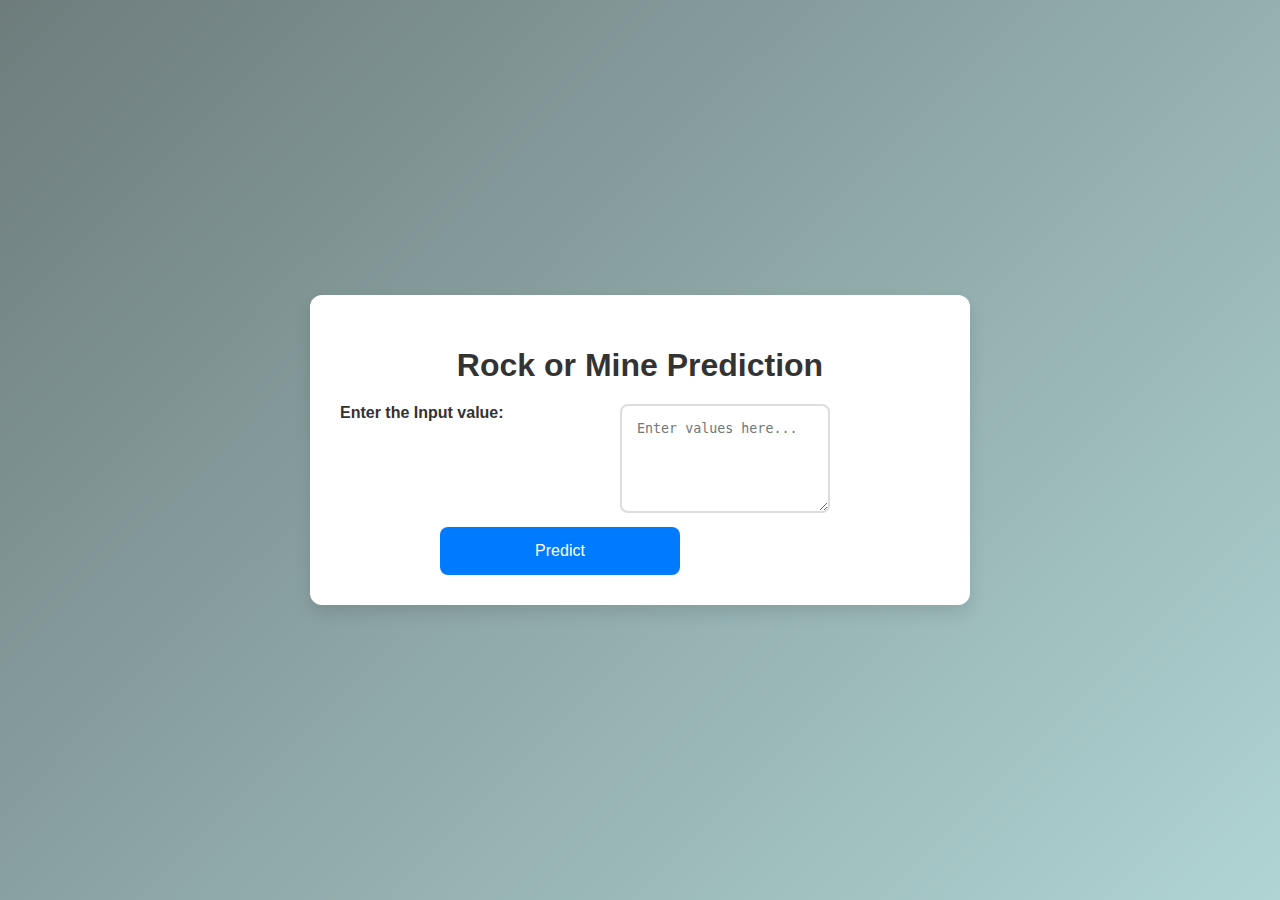
<file: templates/index.html>
<!DOCTYPE html>
<html lang="en">
<head>
    <meta charset="UTF-8">
    <meta name="viewport" content="width=device-width, initial-scale=1.0">
    <title>Predict Rock or Mine</title>
    <!-- Bootstrap CSS Link -->
    <link href="https://cdn.jsdelivr.net/npm/bootstrap@5.3.0-alpha1/dist/css/bootstrap.min.css" rel="stylesheet" integrity="sha384-KyZXEJ6b1l3uK0J6p8HZ5KY02D5b5gVpO5CkLeF7uH4bYtpqE2rb5W6qF5xS2fS0" crossorigin="anonymous">
    <style>
        body {
            background: linear-gradient(135deg, #6E7C7C, #B0D4D4); /* Linear gradient background */
            font-family: 'Arial', sans-serif;
            height: 100vh;
            display: flex;
            justify-content: center;
            align-items: center;
            margin: 0;
        }
        .container {
            background-color: #ffffff;
            padding: 30px;
            border-radius: 12px;
            box-shadow: 0px 8px 16px rgba(0, 0, 0, 0.1);
            max-width: 600px;
            width: 100%;
        }
        h1 {
            text-align: center;
            color: #333;
            margin-bottom: 20px;
        }
        .form-label {
            font-weight: bold;
            color: #333;
            position: absolute;
           
        }
        .form-control {
            border-radius: 8px;
            border: 2px solid #ddd;
            transition: all 0.3s ease;
            padding: 15px;
            position: relative;
            margin-left: 280px;
        }
        .form-control:focus {
            border-color: #007bff;
            box-shadow: 0 0 8px rgba(0, 123, 255, 0.6);
        }
        .form-control:hover {
            border-color: #007bff;
        }
        .btn-primary {
            width: 40%;
            font-size: 16px;
            padding: 15px;
            background-color: #007bff;
            border: none;
            border-radius: 8px;
            color: #fff;
            transition: background-color 0.3s;
            margin-left:100px;
            margin-top: 10px;
        }
        .btn-primary:hover {
            background-color: #0056b3;
        }
        .btn-primary:active {
            background-color: #003f7f;
        }
        .btn-primary:focus {
            outline: none;
        }
        textarea:focus {
            outline: none;
            box-shadow: 0 0 10px rgba(0, 123, 255, 0.5);
        }
    </style>
</head>
<body>

    <div class="container">
        <h1>Rock or Mine Prediction</h1>
        <form action="/predict" method="post">
            <div class="mb-3">
                <label for="input_data" class="form-label">Enter the Input value:</label>
                <textarea name="input_data" id="input_data" class="form-control" rows="5" placeholder="Enter values here..."></textarea>
            </div>
            <button type="submit" class="btn btn-primary">Predict</button>
        </form>
    </div>

    <!-- Bootstrap JS and Popper.js -->
    <script src="https://cdn.jsdelivr.net/npm/@popperjs/core@2.11.6/dist/umd/popper.min.js" integrity="sha384-oBqDVmMz4fnFO9gybU7m9a2jL3t9Q9fi8oyS6F6gfXyl5Y3v9y4kZRXRx76hz0Wv5" crossorigin="anonymous"></script>
    <script src="https://cdn.jsdelivr.net/npm/bootstrap@5.3.0-alpha1/dist/js/bootstrap.min.js" integrity="sha384-pzjw8f+ua7Kw1TIq0bHRJ7FfJccqL8BG79Kyqfm66D8XbBzkK92a4TPZyflmR4Am" crossorigin="anonymous"></script>
</body>
</html>
</file>
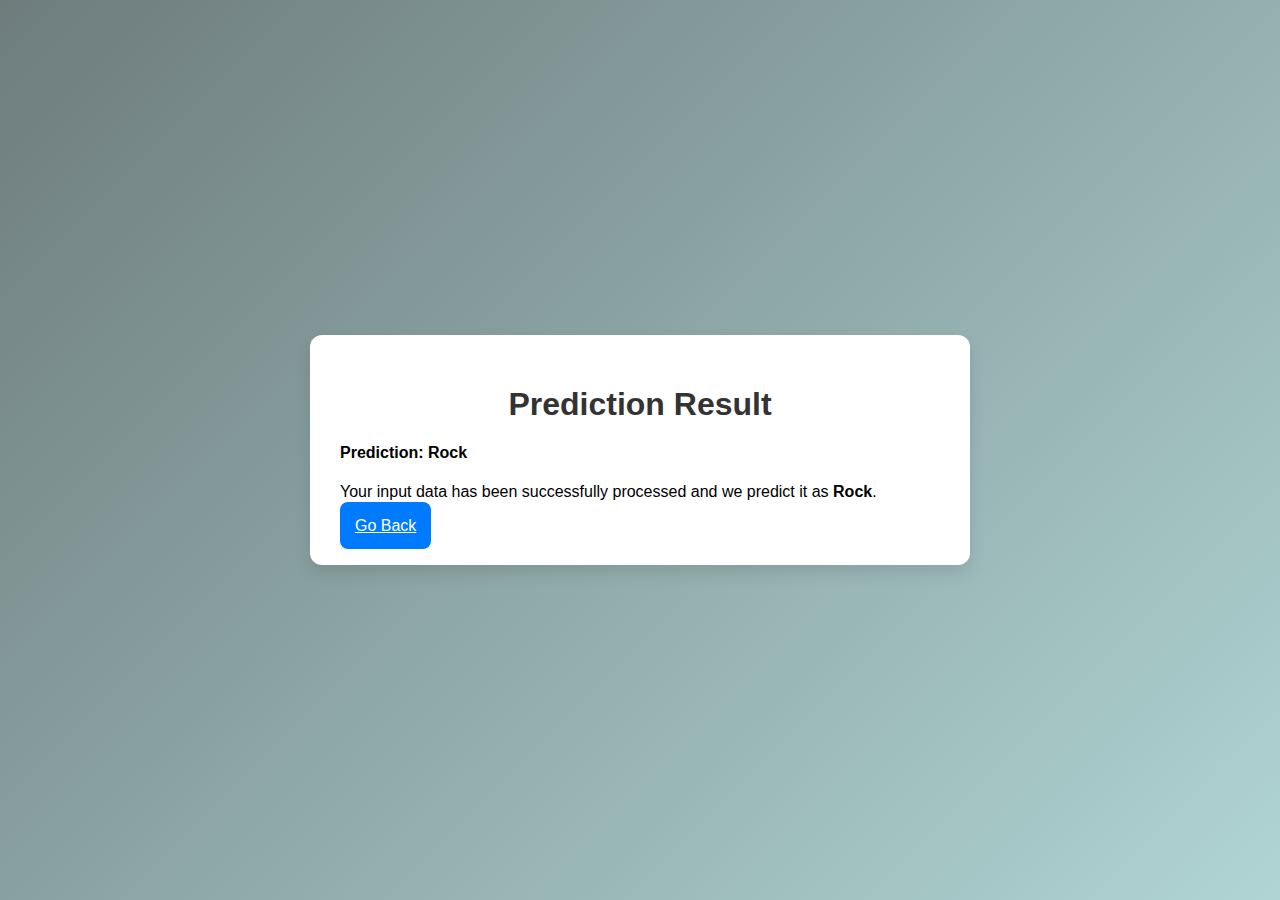
<file: templates/result.html>
<!DOCTYPE html>
<html lang="en">
<head>
    <meta charset="UTF-8">
    <meta name="viewport" content="width=device-width, initial-scale=1.0">
    <title>Prediction Result</title>
    <!-- Bootstrap CSS Link -->
    <link href="https://cdn.jsdelivr.net/npm/bootstrap@5.3.0-alpha1/dist/css/bootstrap.min.css" rel="stylesheet" integrity="sha384-KyZXEJ6b1l3uK0J6p8HZ5KY02D5b5gVpO5CkLeF7uH4bYtpqE2rb5W6qF5xS2fS0" crossorigin="anonymous">
    <style>
        body {
            background: linear-gradient(135deg, #6E7C7C, #B0D4D4); /* Linear gradient background */
            font-family: 'Arial', sans-serif;
            height: 100vh;
            display: flex;
            justify-content: center;
            align-items: center;
            margin: 0;
        }
        .container {
            background-color: #ffffff;
            padding: 30px;
            border-radius: 12px;
            box-shadow: 0px 8px 16px rgba(0, 0, 0, 0.1);
            max-width: 600px;
            width: 100%;
        }
        h1 {
            text-align: center;
            color: #333;
            margin-bottom: 20px;
        }
        .form-label {
            font-weight: bold;
            color: #333;
        }
        .form-control {
            border-radius: 8px;
            border: 2px solid #ddd;
            transition: all 0.3s ease;
            padding: 15px;
        }
        .form-control:focus {
            border-color: #007bff;
            box-shadow: 0 0 8px rgba(0, 123, 255, 0.6);
        }
        .form-control:hover {
            border-color: #007bff;
        }
        .btn-primary {
            width: 100%;
            font-size: 16px;
            padding: 15px;
            background-color: #007bff;
            border: none;
            border-radius: 8px;
            color: #fff;
            transition: background-color 0.3s;
        }
        .btn-primary:hover {
            background-color: #0056b3;
        }
        .btn-primary:active {
            background-color: #003f7f;
        }
        .btn-primary:focus {
            outline: none;
        }
        textarea:focus {
            outline: none;
            box-shadow: 0 0 10px rgba(0, 123, 255, 0.5);
        }
    </style>
</head>
<body>

    <div class="container">
        <h1>Prediction Result</h1>
        <div class="alert alert-success" role="alert">
            <!-- This section will display the result -->
            <h4 class="alert-heading">Prediction: <span id="prediction-result">Rock</span></h4>
            <p>Your input data has been successfully processed and we predict it as <strong>Rock</strong>.</p>
        </div>
        <a href="/" class="btn btn-primary">Go Back</a>
    </div>

    <!-- Bootstrap JS and Popper.js -->
    <script src="https://cdn.jsdelivr.net/npm/@popperjs/core@2.11.6/dist/umd/popper.min.js" integrity="sha384-oBqDVmMz4fnFO9gybU7m9a2jL3t9Q9fi8oyS6F6gfXyl5Y3v9y4kZRXRx76hz0Wv5" crossorigin="anonymous"></script>
    <script src="https://cdn.jsdelivr.net/npm/bootstrap@5.3.0-alpha1/dist/js/bootstrap.min.js" integrity="sha384-pzjw8f+ua7Kw1TIq0bHRJ7FfJccqL8BG79Kyqfm66D8XbBzkK92a4TPZyflmR4Am" crossorigin="anonymous"></script>
</body>
</html>
</file>
